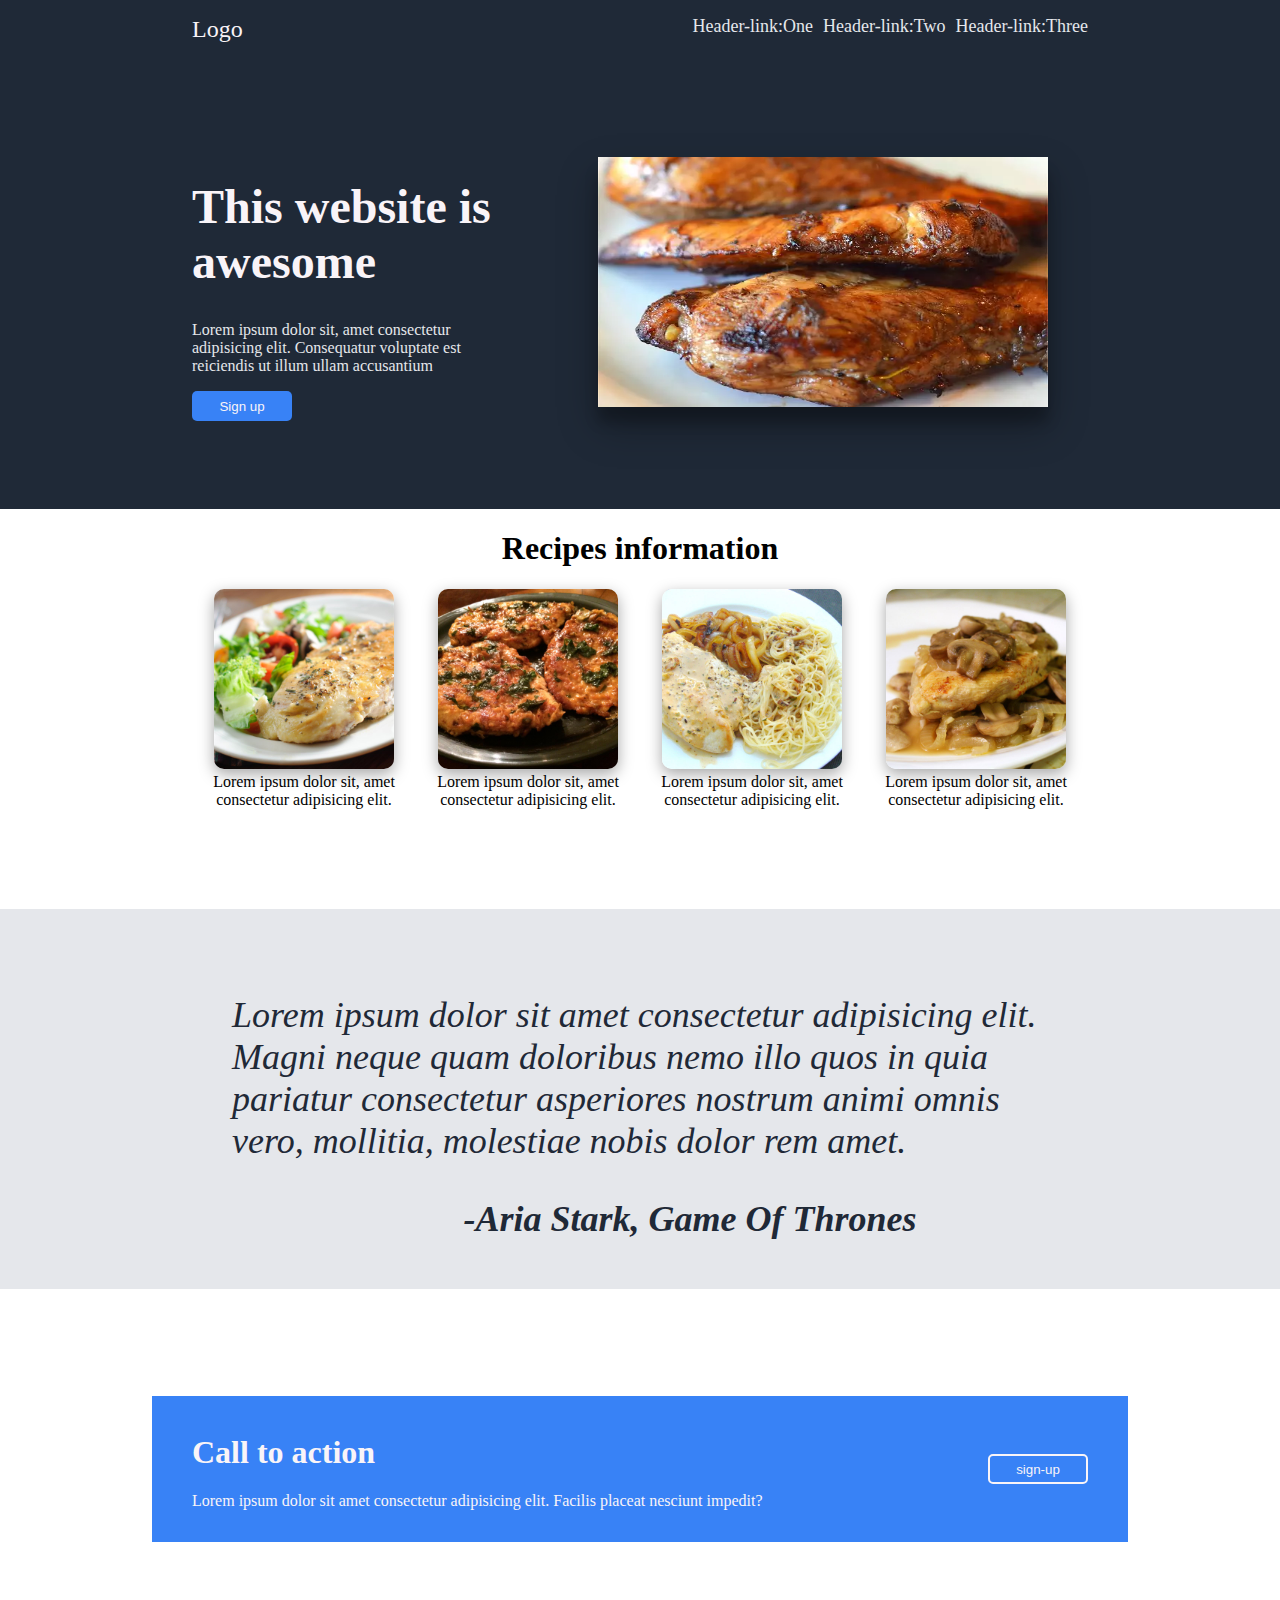
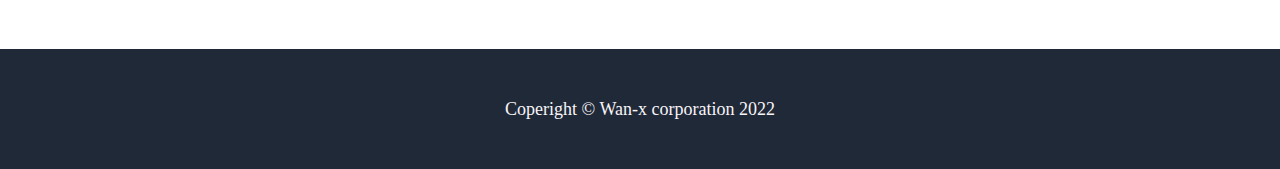
<file: index.html>
<!DOCTYPE html>
<html lang="en">
<head>
    <meta charset="UTF-8">
    <meta http-equiv="X-UA-Compatible" content="IE=edge">
    <meta name="viewport" content="width=device-width, initial-scale=1.0">
    <title>Document</title>
    <link rel="stylesheet" href="style.css">
</head>
<body>
    <main>
        <div class="header-content">
            <header>
                <div class="logo">Logo</div>
                <div class="links">
                    <ul>
                        <li><a href="#">Header-link:One</a></li>
                        <li><a href="#">Header-link:Two</a></li>
                        <li><a href="#">Header-link:Three</a></li>
                    </ul>
                </div>
            </header>
        </div>
             <!-- fin header  -->
        <div class="main-header">
            <div class="description">

                <div class="text-all">
                    <h1>This website is awesome</h1>
                    <p>Lorem ipsum dolor sit, amet consectetur adipisicing elit. 
                        Consequatur voluptate est reiciendis ut illum ullam accusantium </p>
                    <button>Sign up</button>
                </div>

                <figure>
                    <img src="image.webp" alt="grilled chicken">
                </figure>
            </div>
        </div>
        <!-- fin main header -->

   
        <div class="information">

            <div class="info-content">
                <h1>Recipes information</h1>
                <div class="container-img">
                    <div class="item">
                        <img src="chicken roasted.jpeg" alt="Roasted Chicken">
                        <div class="text">Lorem ipsum dolor sit, amet consectetur adipisicing elit. 
                           
                            </div>
                    </div>
    
                    <div class="item">
                        <img src="John's chicken.jpeg" alt="John's chicken Chicken">
                        <div class="text">Lorem ipsum dolor sit, amet consectetur adipisicing elit.</div>
                    </div>
    
                    <div class="item">
    
                    <img src="megann's chicken.jpeg" alt="megann's Chicken">
                    <div class="text">Lorem ipsum dolor sit, amet consectetur adipisicing elit.</div>
                    </div>
    
                    <div class="item">
                        <img src="Paprika chicken.jpeg" alt="Paprika Chicken">
                        <div class="text">Lorem ipsum dolor sit, amet consectetur adipisicing elit.</div>
                    </div>
                    


                </div>
                
              
                
            </div>
        </div>
        <!-- fin information -->

        <div class="cite">
            <div class="quote">
                <blockquote>

                    <p>
                        Lorem ipsum dolor sit amet consectetur adipisicing elit. Magni 
                        neque quam doloribus nemo illo quos in quia pariatur consectetur 
                        asperiores nostrum animi omnis vero, 
                        mollitia, molestiae nobis dolor rem amet.
                    </p>
                    
                </blockquote>
                <figcaption>
                    -Aria Stark, Game Of Thrones
               </figcaption>


            </div>

        </div>
            <!-- Fin citation -->

            <div class="call-action">

                <div class="call">
                    <div class="text">
                        <h1>Call to action</h1>
                        <p>
                            Lorem ipsum dolor sit amet consectetur adipisicing elit. Facilis placeat 
                            nesciunt impedit? 
                            
                        </p>
                       
                    </div>
                    <button>sign-up</button>
                </div>


            </div>
            <!-- fin call to action -->

            <div class="footer">
                <div class="footer-info">

                    Coperight &copy; Wan-x corporation 2022


                </div>
            </div>


    </main>

    

    
</body>
</html>
</file>
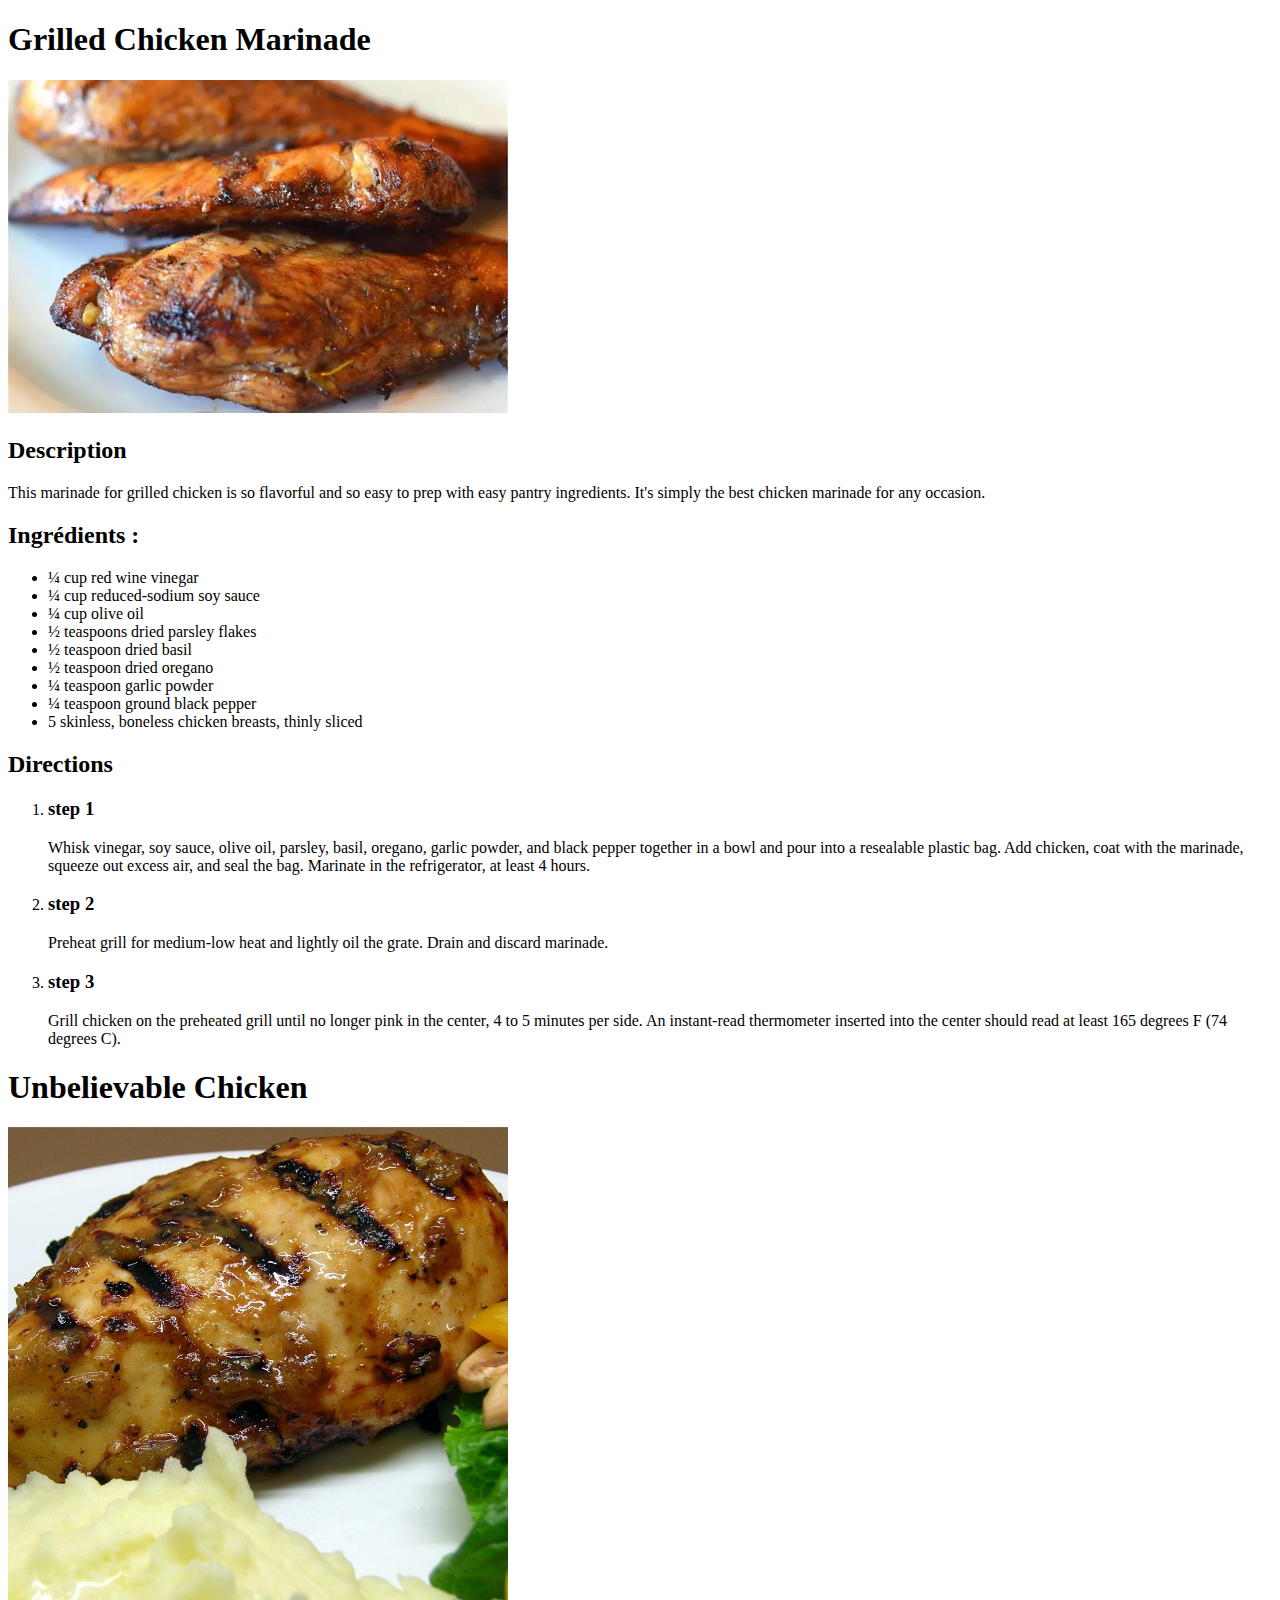
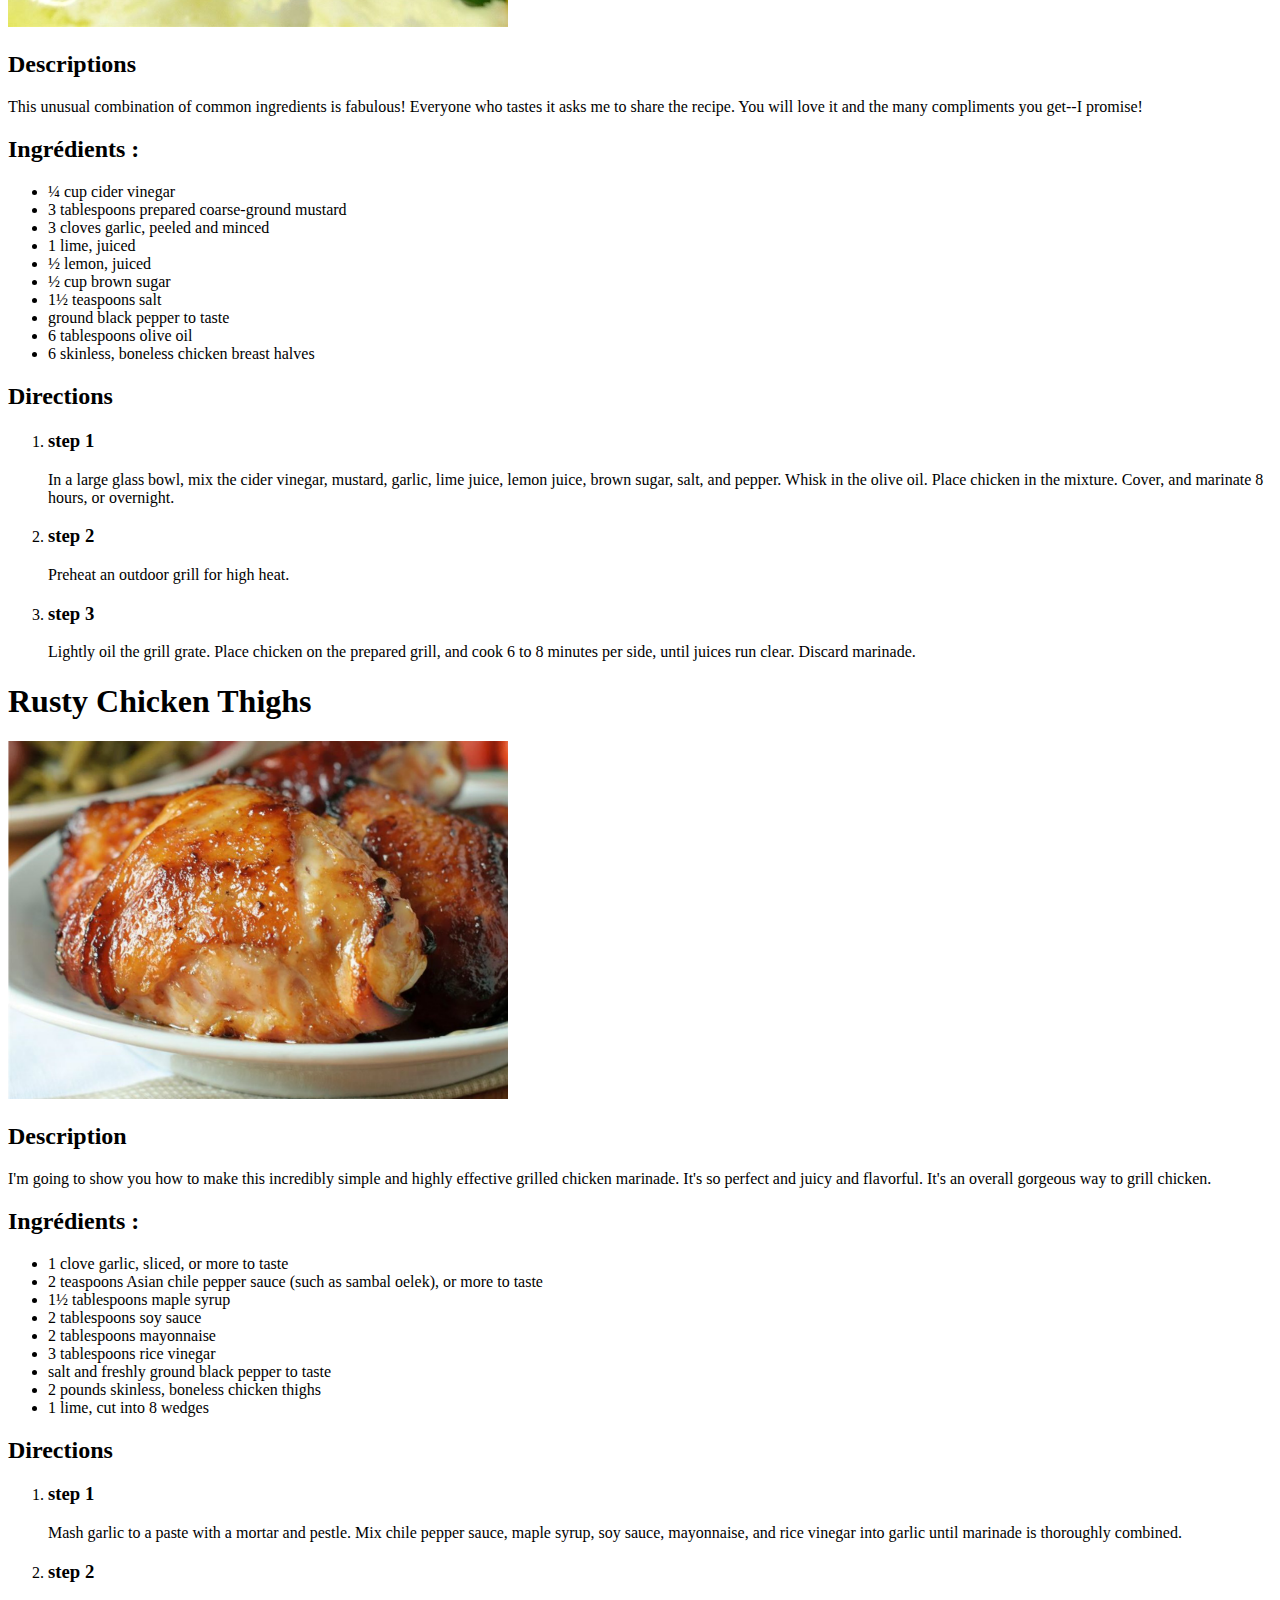
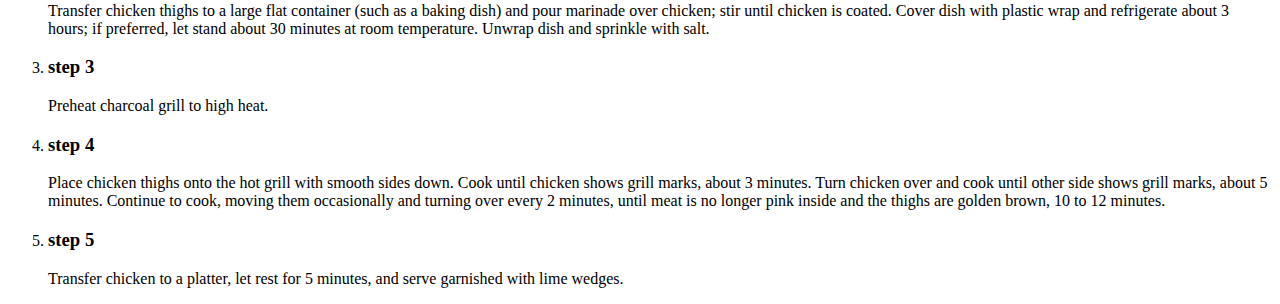
<file: lasagna.html>
<!DOCTYPE html>
<html lang="en">
<head>
    <meta charset="UTF-8">
    <meta http-equiv="X-UA-Compatible" content="IE=edge">
    <meta name="viewport" content="width=device-width, initial-scale=1.0">
    <title>Document</title>
</head>
<body>
    <main>
        <section>
            <h1>Grilled Chicken Marinade</h1>
    <img src="image.webp" alt="chicken with marinades" srcset="" width="500px">
    <h2>Description</h2>
    <p>This marinade for grilled chicken is so flavorful and so easy 
        to prep with easy pantry ingredients. 
        It's simply the best chicken marinade for any occasion. </p>
        <h2>Ingrédients :</h2>
        <ul>
            <li>¼ cup red wine vinegar</li>
            <li>¼ cup reduced-sodium soy sauce</li>
            <li>¼ cup olive oil</li>
            <li>½ teaspoons dried parsley flakes</li>
            <li>½ teaspoon dried basil</li>
            <li>½ teaspoon dried oregano</li>
            <li>¼ teaspoon garlic powder</li>
            <li>¼ teaspoon ground black pepper</li>
            <li>5 skinless, boneless chicken breasts, thinly sliced</li>
        </ul>
        <h2>Directions</h2>
        <ol>
            <li>
                <h3>step 1</h3>
                <p>Whisk vinegar, soy sauce, olive oil, parsley, basil, oregano, 
                    garlic powder, and black pepper together in a bowl and pour into 
                    a resealable plastic bag. Add chicken, coat with the marinade,
                     squeeze out excess air, and seal the bag. Marinate in the 
                    refrigerator, at least 4 hours.</p>
            </li>
            <li>
                <h3>step 2</h3>
                <p>Preheat grill for medium-low heat and lightly oil
                     the grate. Drain and discard marinade.</p>
            </li>
            <li>
                <h3>step 3</h3>
         
                <p>Grill chicken on the preheated grill until no longer 
                    pink in the center, 4 to 5 minutes per side. An instant-read 
                    thermometer inserted into the center should
                     read at least 165 degrees F (74 degrees C).</p>
            </li>
            
        </ol>

        </section>

    <section>
      <h1>Unbelievable Chicken</h1>
      <img src="unbelle.jpeg" alt="Unbelievable chicken" width="500">
      <h2>Descriptions</h2>
      <p>This unusual combination of common ingredients is 
          fabulous! Everyone who tastes it asks me to share the recipe. 
          You will love it and the many 
          compliments you get--I promise!</p>
          <h2>Ingrédients :</h2>
          <ul>
              <li>¼ cup cider vinegar</li>
              <li>3 tablespoons prepared coarse-ground mustard</li>
              <li>3 cloves garlic, peeled and minced</li>
              <li>1 lime, juiced</li>
              <li>½ lemon, juiced</li>
              <li>½ cup brown sugar</li>
              <li>1½ teaspoons salt</li>
              <li>ground black pepper to taste</li>
              <li>6 tablespoons olive oil</li>
              <li>6 skinless, boneless chicken breast halves</li>
          </ul>
        <h2>Directions</h2>
        <ol>
            <li>
                <h3>step 1</h3>
                <p>In a large glass bowl, mix the cider vinegar, mustard, 
                    garlic, lime juice, lemon juice, brown sugar, salt, and
                     pepper. Whisk in the olive oil. Place chicken in the mixture. 
                    Cover, and marinate 8 hours, or overnight.</p>

            </li>
            <li>
                <h3>step 2</h3>
                <p>Preheat an outdoor grill for high heat.</p>
            </li>
            <li>
                <h3>step 3</h3>
                <p>Lightly oil the grill grate. Place chicken on the prepared 
                    grill, and cook 6 to 8 minutes per side, 
                    until juices run clear. Discard marinade.</p>

            </li>
            
        </ol>


    </section>
    <section>
        <h1>Rusty Chicken Thighs</h1>
    <img src="rusty chicken.png" alt="Rusty Chicken Thighs" srcset="" width="500px">
    <h2>Description</h2>
    <p>I'm going to show you how to make this incredibly simple and 
        highly effective grilled chicken marinade. It's so perfect and 
        juicy and flavorful. It's an overall
         gorgeous way to grill chicken. </p>
        <h2>Ingrédients :</h2>
        <ul>
            <li>1 clove garlic, sliced, or more to taste</li>
            <li>2 teaspoons Asian chile pepper sauce (such as sambal oelek),
                 or more to taste</li>
            <li>1½ tablespoons maple syrup
            </li>
            <li>2 tablespoons soy sauce</li>
            <li>2 tablespoons mayonnaise</li>
            <li>3 tablespoons rice vinegar</li>
            <li>salt and freshly ground black pepper to taste</li>
            <li>2 pounds skinless, boneless chicken thighs</li>
            <li>1 lime, cut into 8 wedges</li>
        </ul>
        <h2>Directions</h2>
        <ol>
            <li>
                <h3>step 1</h3>
                <p>Mash garlic to a paste with a mortar and pestle. Mix chile 
                    pepper sauce, maple syrup, soy sauce, mayonnaise, and rice
                     vinegar into 
                    garlic until marinade is thoroughly combined.</p>
            </li>
            <li>
                <h3>step 2</h3>
                <p>Transfer chicken thighs to a large flat container 
                    (such as a baking dish) and pour marinade over chicken; 
                    stir until chicken is coated. Cover dish with plastic wrap
                     and refrigerate about 3 hours; if preferred, let stand
                      about
                      30 minutes at room temperature.
                     Unwrap dish and sprinkle with salt.</p>
            </li>
            <li>
                <h3>step 3</h3>
         
                <p>Preheat charcoal grill to high heat.</p>
            </li>
            <li>
                <h3>step 4</h3>
         
                <p>Place chicken thighs onto the hot grill with smooth sides down. 
                    Cook until chicken shows grill marks, about 3 minutes. 
                    Turn chicken over and cook until other side shows grill marks, 
                    about 5 minutes. Continue to cook, moving them occasionally and
                     turning over every 2 minutes, until meat is no longer pink 
                     inside and the thighs 
                    are golden brown, 10 to 12 minutes.</p>
            </li>
            <li>
                <h3>step 5</h3>
         
                <p>Transfer chicken to a platter, let rest for 5 minutes, 
                    and serve garnished with lime wedges.</p>
            </li>
            
        </ol>



    </section>

    </main>
    
</body>
</html>
</file>
<file: style.css>
main {
  display: flex;
  flex-direction: column;
}

.info-content .container-img, main > .header-content, .main-header, .information, .cite, .call-action {
  display: flex;
  justify-content: center;
  align-items: center;
}

.call-action .call, .description, header .links ul, header {
  display: flex;
  justify-content: space-between;
}

.call-action button, .description button {
  background: #3882F6;
  color: #F9F4F8;
  width: 100px;
  height: 30px;
  border-radius: 5px;
  padding: 5px;
  border: none;
}
.call-action button:hover, .description button:hover {
  cursor: pointer;
}

body {
  margin: 0;
  padding: 0;
  width: 100%;
  height: 100%;
}

main .header-content, main .main-header {
  background-color: #1F2937;
}

main > .header-content header, main > .header-content .description, main > .header-content .info-content, main > .header-content .cite, main > .header-content .call-action, main > .header-content .footer-info, .main-header header, .main-header .description, .main-header .info-content, .main-header .cite, .main-header .call-action, .main-header .footer-info, .information header, .information .description, .information .info-content, .information .cite, .information .call-action, .information .footer-info, .cite header, .cite .description, .cite .info-content, .cite .cite, .cite .call-action, .cite .footer-info, .call-action header, .call-action .description, .call-action .info-content, .call-action .cite, .call-action .call-action, .call-action .footer-info {
  width: 70%;
}

header {
  padding: 16px 0;
}
header .logo {
  font-size: 24px;
  color: #F9F4F8;
}
header .links ul {
  gap: 10px;
  margin: 0;
  padding: 0;
}
header .links ul li {
  list-style: none;
}
header .links ul li a {
  text-decoration: none;
  color: #e5e7eb;
  font-size: 18px;
}

.description {
  align-items: center;
  height: 450px;
  gap: 50px;
}
.description h1 {
  font-size: 48px;
  color: #F9F4F8;
}
.description p {
  color: #e5e7eb;
}
.description div, .description figure img {
  width: 450px;
  flex: 1 1 auto;
}
.description figure img {
  height: 250px;
  object-fit: fill;
  box-shadow: rgba(0, 0, 0, 0.3) 0px 19px 38px, rgba(0, 0, 0, 0.22) 0px 15px 12px;
}
.info-content {
  text-align: center;
  height: 400px;
}
.info-content img {
  width: 180px;
  border-radius: 10px;
  box-shadow: rgba(0, 0, 0, 0.35) 0px 5px 15px;
}

.cite {
  height: 380px;
  background: #e5e7eb;
}
.cite p {
  font-size: 36px;
}
.cite .quote {
  width: 70%;
  font-style: italic;
  color: #1F2937;
}
.cite figcaption {
  text-align: center;
  font-weight: bolder;
  font-size: 36px;
  position: relative;
  left: 50px;
}

.call-action {
  height: 360px;
}
.call-action .call {
  align-items: center;
  width: 70%;
  background: #3882F6;
  color: #F9F4F8;
  margin: 30px;
  padding: 16px 40px;
}
.call-action button {
  border: #F9F4F8 2px solid;
}

.footer {
  display: flex;
  justify-content: center;
  align-items: center;
  background: #1F2937;
  height: 120px;
  text-align: center;
  color: #F9F4F8;
  font-size: 18px;
}

/*# sourceMappingURL=style.css.map */
</file>
